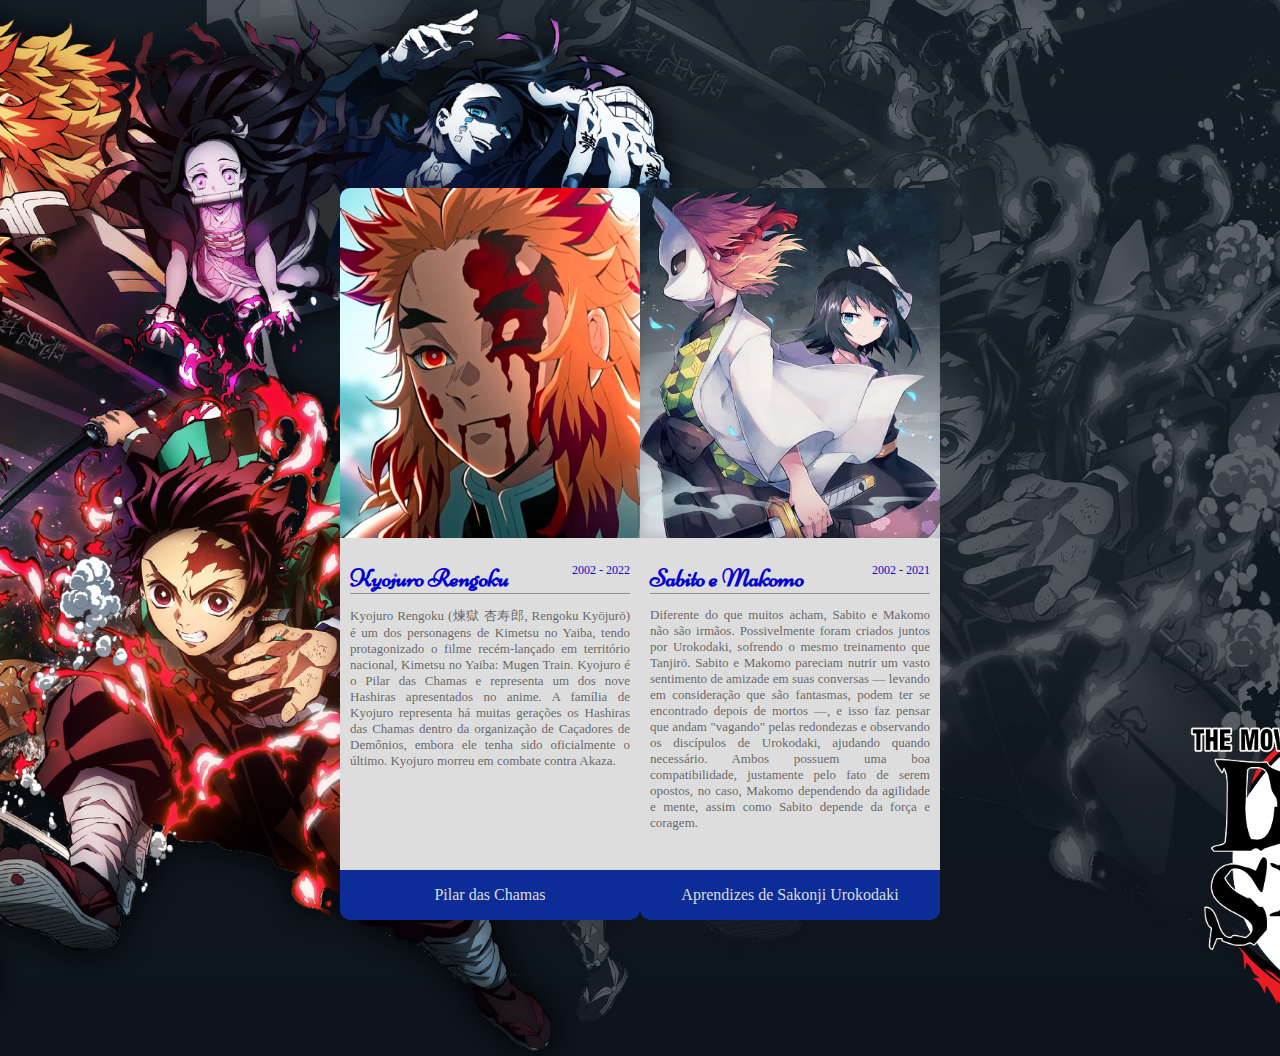
<file: index.html>
<!DOCTYPE html>
<html lang="pt-br">
<head>
    <meta charset="UTF-8">
    <meta name="viewport" content="width=device-width, initial-scale=1.0">
    <link rel="preconnect" href="https://fonts.googleapis.com">
    <link rel="preconnect" href="https://fonts.gstatic.com" crossorigin>
    <link href="https://fonts.googleapis.com/css2?family=Niconne&display=swap" rel="stylesheet">
    <link rel="stylesheet" href="layout_01.css">
    <title>layout_01</title>
</head>
<body>

<div id="fundo">
        
        
    


        <div class="container">
            <div class="caixa1">
                <div class="imagem_cx1"> 
                    <img src="rengoku.jpg">
                </div>
                <div class="conteudo_cx1">
                <div class="nome_cx1">
                    <h3>Kyojuro Rengoku</h3>
                    <date>2002 - 2022</date>
                </div>
                <div class="barra"></div>
                <p class="paragrafo_cx1"> 
                    Kyojuro Rengoku (煉獄 杏寿郎, Rengoku Kyōjurō) é um dos personagens de Kimetsu no Yaiba, 
                    tendo protagonizado o filme recém-lançado em território nacional, Kimetsu no Yaiba: Mugen Train. 
                    Kyojuro é o Pilar das Chamas e representa um dos nove Hashiras apresentados no anime. 
                    A família de Kyojuro representa há muitas gerações os Hashiras das Chamas dentro da organização de Caçadores de Demônios, 
                    embora ele tenha sido oficialmente o último. Kyojuro morreu em combate contra Akaza.
                </p>
            </div>
            <div class="rodape_cx1">
                <p> Pilar das Chamas </p>
            </div>
        </div>

            <div class="caixa2">
                <div class="imagem_cx1"> 
                    <img src="sabito.jpg" class="sabito">
                </div>
            <div class="conteudo_cx1">
                <div class="nome_cx1">
                    <h3> Sabito e Makomo </h3>
                    <date>2002 - 2021</date>
                </div>
            <div class="barra"></div>
                <p class="paragrafo_cx1"> 
                    Diferente do que muitos acham, Sabito e Makomo não são irmãos. 
                    Possivelmente foram criados juntos por Urokodaki, sofrendo o mesmo treinamento que Tanjirō. 
                    Sabito e Makomo pareciam nutrir um vasto sentimento de amizade em suas conversas — levando em consideração que são fantasmas, 
                    podem ter se encontrado depois de mortos —, e isso faz pensar que andam "vagando" 
                    pelas redondezas e observando os discípulos de Urokodaki, ajudando quando necessário. 
                    Ambos possuem uma boa compatibilidade, justamente pelo fato de serem opostos, no caso, 
                    Makomo dependendo da agilidade e mente, assim como Sabito depende da força e coragem.
                </p>
            </div>
            <div class="rodape_cx2">
                <p> Aprendizes de Sakonji Urokodaki</p>
            </div>
            </div>

        </div>
    </section>
</div>






</body>
</html>
</file>
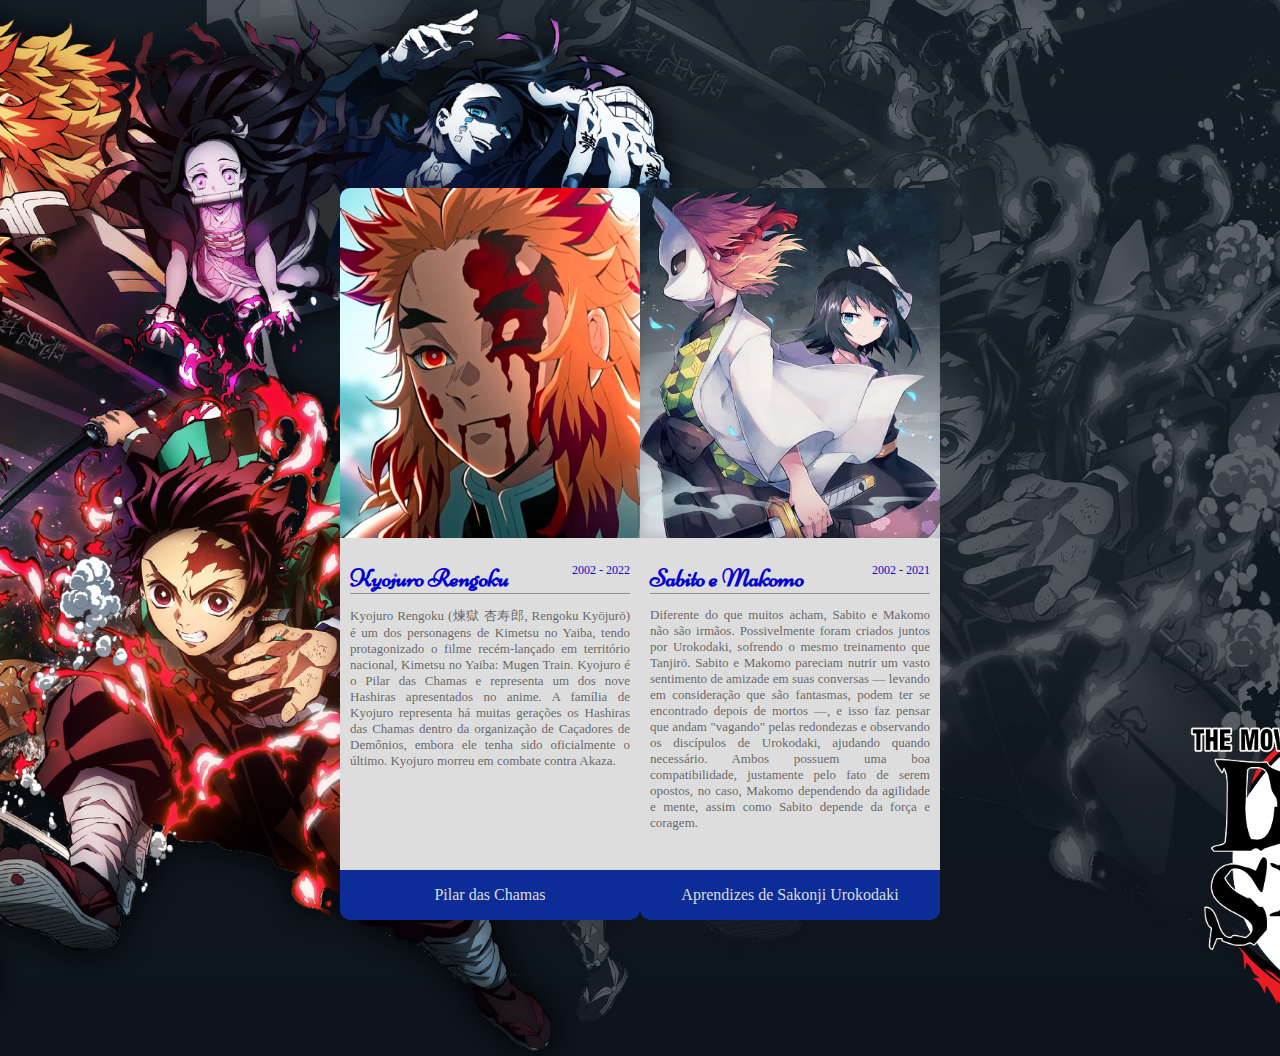
<file: layout01.html>
<!DOCTYPE html>
<html lang="pt-br">
<head>
    <meta charset="UTF-8">
    <meta name="viewport" content="width=device-width, initial-scale=1.0">
    <link rel="preconnect" href="https://fonts.googleapis.com">
    <link rel="preconnect" href="https://fonts.gstatic.com" crossorigin>
    <link href="https://fonts.googleapis.com/css2?family=Niconne&display=swap" rel="stylesheet">
    <link rel="stylesheet" href="layout_01.css">
    <title>layout_01_eutavo</title>
</head>
<body>

<div id="fundo">
        
        
    


        <div class="container">
            <div class="caixa1">
                <div class="imagem_cx1"> 
                    <img src="rengoku.jpg">
                </div>
                <div class="conteudo_cx1">
                <div class="nome_cx1">
                    <h3>Kyojuro Rengoku</h3>
                    <date>2002 - 2022</date>
                </div>
                <div class="barra"></div>
                <p class="paragrafo_cx1"> 
                    Kyojuro Rengoku (煉獄 杏寿郎, Rengoku Kyōjurō) é um dos personagens de Kimetsu no Yaiba, 
                    tendo protagonizado o filme recém-lançado em território nacional, Kimetsu no Yaiba: Mugen Train. 
                    Kyojuro é o Pilar das Chamas e representa um dos nove Hashiras apresentados no anime. 
                    A família de Kyojuro representa há muitas gerações os Hashiras das Chamas dentro da organização de Caçadores de Demônios, 
                    embora ele tenha sido oficialmente o último. Kyojuro morreu em combate contra Akaza.
                </p>
            </div>
            <div class="rodape_cx1">
                <p> Pilar das Chamas </p>
            </div>
        </div>

            <div class="caixa2">
                <div class="imagem_cx1"> 
                    <img src="sabito.jpg" class="sabito">
                </div>
            <div class="conteudo_cx1">
                <div class="nome_cx1">
                    <h3> Sabito e Makomo </h3>
                    <date>2002 - 2021</date>
                </div>
            <div class="barra"></div>
                <p class="paragrafo_cx1"> 
                    Diferente do que muitos acham, Sabito e Makomo não são irmãos. 
                    Possivelmente foram criados juntos por Urokodaki, sofrendo o mesmo treinamento que Tanjirō. 
                    Sabito e Makomo pareciam nutrir um vasto sentimento de amizade em suas conversas — levando em consideração que são fantasmas, 
                    podem ter se encontrado depois de mortos —, e isso faz pensar que andam "vagando" 
                    pelas redondezas e observando os discípulos de Urokodaki, ajudando quando necessário. 
                    Ambos possuem uma boa compatibilidade, justamente pelo fato de serem opostos, no caso, 
                    Makomo dependendo da agilidade e mente, assim como Sabito depende da força e coragem.
                </p>
            </div>
            <div class="rodape_cx2">
                <p> Aprendizes de Sakonji Urokodaki</p>
            </div>
            </div>

        </div>
    </section>
</div>






</body>
</html>
</file>
<file: layout_01.css>
body{
    margin: 0;
    padding: 0;
    /* background-color: rgb(3, 10, 80); */
    display: flex;
    justify-content: center;
    align-items: center;
    justify-items: center;
}

#fundo{
    background-image: url(fundo2.jpg);
    background-repeat: no-repeat;
    background-size: cover;
    image-rendering:optimizeQuality;
    background-position: center;
    height: 100%;
    width: 100vw;
    margin: 0;
    padding: 0;
    justify-content: center;
    justify-items: center;
    background-color: rgba(68, 2, 2, 0.898);  
}


.container{
    margin: 0px 300px;
    padding: 0;
    display: flex;
    flex-wrap: wrap;
    justify-content: space-between;
    margin-top: 55px;
    align-items: center;
    justify-items: center;
    margin: 10% 25%;
    height: auto;
}



.caixa1{
    height: 680px;
    width: 300px;
    border-radius: 10px;
    display: flex;
    flex-direction: column;   
    display: flex;

}
.conteudo_cx1{
    background-color: #ddd;


}

.conteudo_cx1 h3{
    margin: 0;
    padding: 0;
    color: rgb(4, 4, 208);
    font-family: 'Niconne', cursive;
    font-size: 25px;
    display: flex;
    flex-wrap: wrap;
}

.conteudo_cx1 .nome_cx1{
    display: flex;
    justify-content: space-between;
    margin-left:10px;
    margin-right:10px;
    font-size: 12px;
    margin-top: 25px;
    display: flex;
    flex-wrap: wrap;
}

.caixa1 .imagem_cx1 {
    background-color: rgb(21, 7, 206);
    height: 920px;
    width: 300px;
    border-top-left-radius: 10px;
    border-top-right-radius: 10px;
    display: flex;
    flex-wrap: wrap;
}

.imagem_cx1 img{
    display: flex;
    height: 350px;
    width: 300px;
    border-top-left-radius: 10px;
    border-top-right-radius: 10px;
    display: flex;
    flex-wrap: wrap;

    
}





.barra{
    height: 1px;
    background-color: rgba(0, 0, 0, 0.349);
    width: 280px;
    margin: 0px 10px;

}

.paragrafo_cx1{
    display: flex;
    height: 250px;
    width: 280px;
    background-color: #ddd;
    text-align: justify;
    margin-left: 10px;
    font-size: 13px;
    color: rgba(85, 84, 84, 0.884);
    word-wrap: break-word;
    font-family: 'PT Serif', Times New Roman, Times, serif;
    display: flex;
    flex-wrap: wrap;
}
date{
    font-family: 'PT Serif', Times New Roman, Times, serif;
    font-size: 12px;
    color: rgb(10, 10, 199);
}
.rodape_cx1{
    background-color: rgb(12, 44, 151);
    height: 100px;
    border-bottom-left-radius: 10px;
    border-bottom-right-radius: 10px;
    display: flex;
    text-align: center;
    justify-content: center;
    justify-items: center;
    color: #ddd;
}

.rodape_cx2{
    background-color: rgb(12, 44, 151);
    height: 100px;
    border-bottom-left-radius: 10px;
    border-bottom-right-radius: 10px;
    display: flex;
    text-align: center;
    justify-content: center;
    justify-items: center;
    color: #ddd;
}






.caixa2{
    height: 680px;
    width: 300px;
    border-radius: 10px;
    display: flex;
    flex-direction: column;    
}

@media screen and (min-width: 1200px) {
    .caixa2 {
      margin: 60px 0;
    }
}

@media screen and (min-width: 400px) {
    .caixa2 {
      margin: 60px 0;
    }
}

@media screen and (min-width: 250px) {
    .caixa2 {
      margin: 60px 0;
    }
}
</file>
